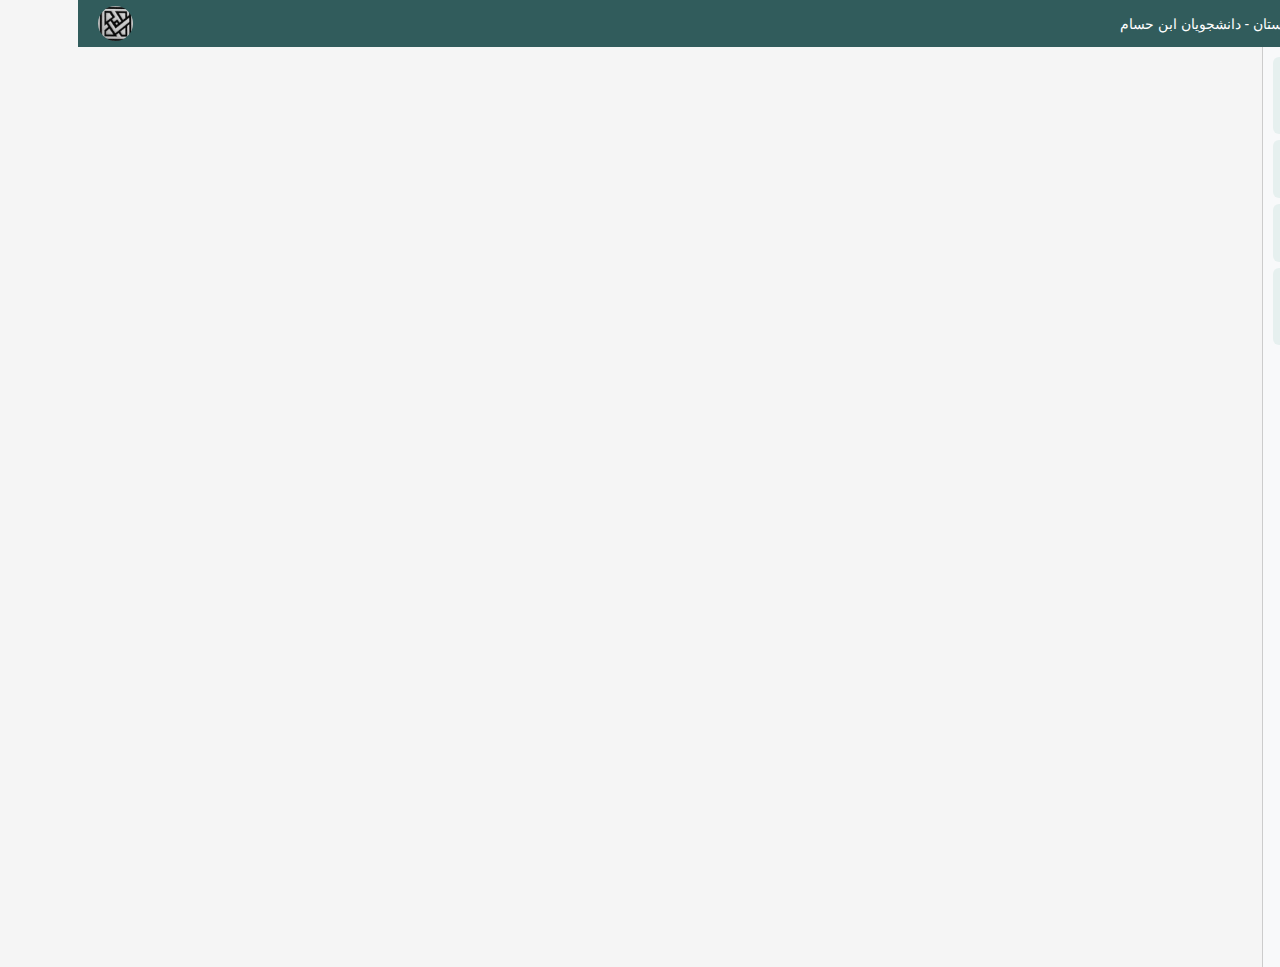
<file: home.html>
<!DOCTYPE html>
<html lang="en">
<head>
    <meta charset="UTF-8">
    <meta name="viewport" content="width=device-width, initial-scale=1.0">
    <title>bostan</title>
    <link rel="stylesheet" href="main.css">
</head>
<body>
    <div class="divheader">
        <p class="pheader">سامانه بوستان  - دانشجویان ابن حسام</p>
        <img class="imgheader" src="OIP.jpg" >
      </div>
    
    <div class="div-container">
      <div class="divmenu">
        <ul>
          <li>🏠 صفحه‌ نخست
            <ul>
              <li>اعلان‌ها</li>
              <li>اخبار سامانه</li>
            </ul>
          </li>
      
          <li>📘 امور آموزشی
            <ul>
              <li>ثبت‌نام دروس</li>
              <li>کارنامه آموزشی</li>
              <li>برنامه هفتگی</li>
            </ul>
          </li>
    
          <li>💰 امور مالی
            <ul>
              <li>پرداخت شهریه</li>
              <li>سوابق پرداخت</li>
            </ul>
          </li>
      
          <li>👤 پروفایل کاربر
            <ul>
              <li>ویرایش اطلاعات</li>
              <li>تغییر رمز عبور</li>
            </ul>
          </li>
        </ul>
      </div>

      <div class="divmain">
        <iframe class="iframe" src="https://tvu.ac.ir/" frameborder="0"></iframe>
      </div>
    
    </div>


</body>
</html>
</file>
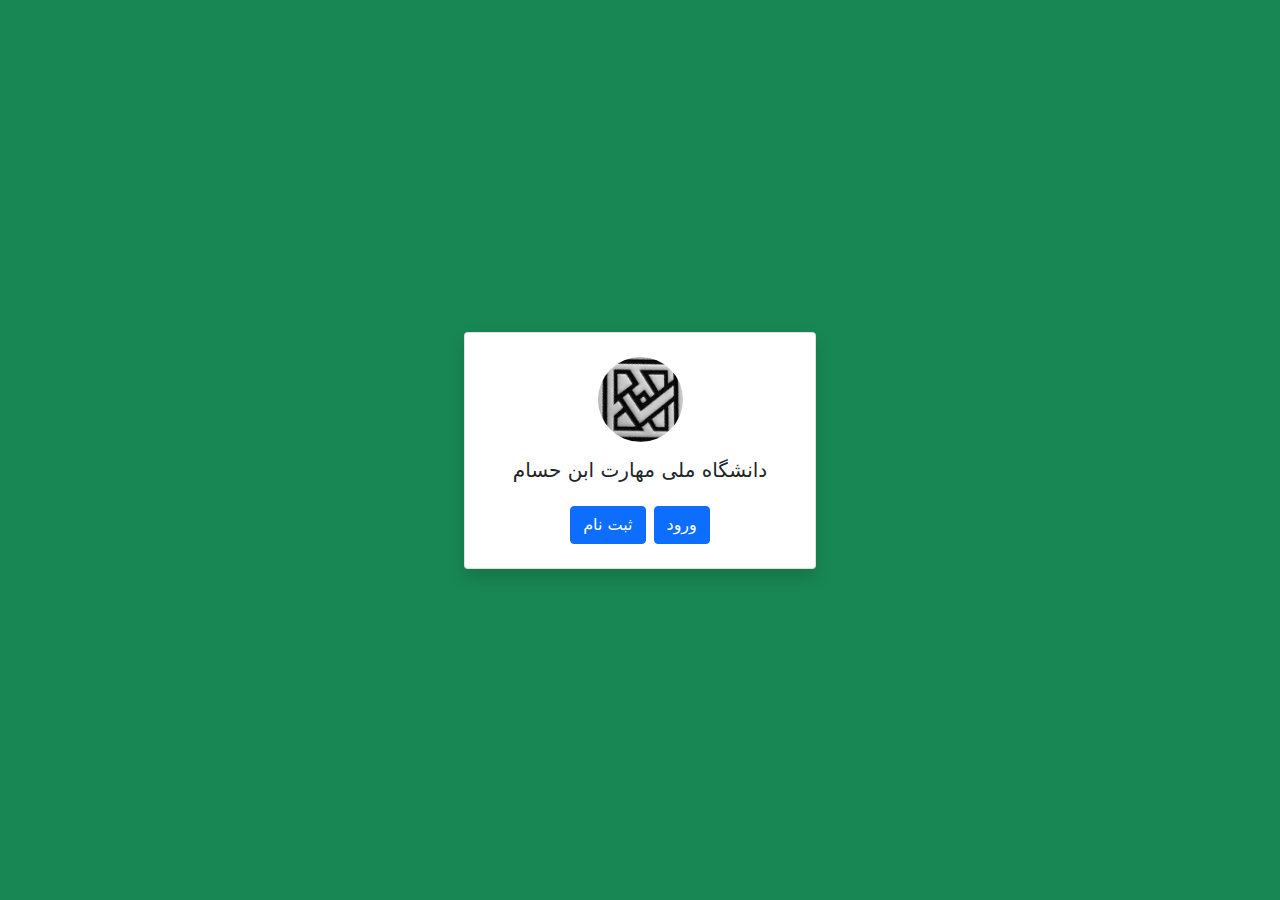
<file: source/Lo-Si.html>
<!DOCTYPE html>
<html lang="fa">
<head>
  <meta charset="UTF-8">
  <title>صفحه اصلی</title>
  <link rel="stylesheet" href="bootstrap/css/bootstrap.rtl.min.css" type="text/css">
  <script src="bootstrap/js/bootstrap.bundle.min.js"></script>
</head>
<body class="bg-success bg-opacity-25 d-flex justify-content-center align-items-center vh-100" dir="rtl">

  <div class="card text-center p-4 shadow" style="width: 22rem;">
    <img src="logo.jpg" class="rounded-circle mx-auto d-block mb-3" alt="لوگو" style="width:85px; height:85px;">
    <h1 class="h5 mb-4">دانشگاه ملی مهارت ابن حسام</h1>

    <div class="d-flex justify-content-center gap-2">
      <a href="login.html" class="btn btn-primary">ورود</a>
      <a href="sing up.html" class="btn btn-primary">ثبت نام</a>
    </div>
  </div>
</body>
</html>
</file>
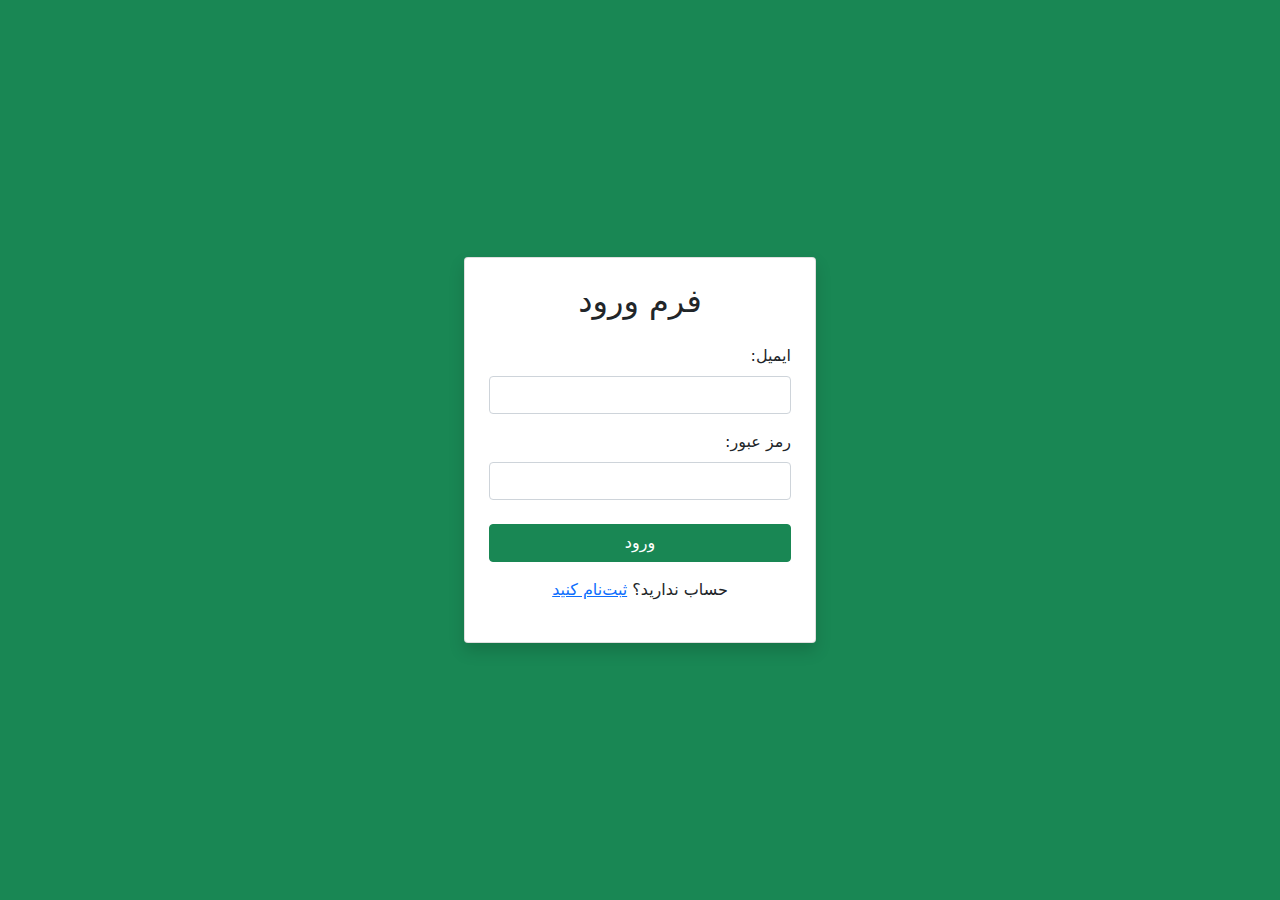
<file: source/login.html>
<!DOCTYPE html>
<html lang="fa">
<head>
  <meta charset="UTF-8">
  <title>ورود</title>
  <link rel="stylesheet" href="bootstrap/css/bootstrap.rtl.min.css" type="text/css">
  <script src="bootstrap/js/bootstrap.bundle.min.js"></script>
</head>
<body class="bg-success bg-opacity-25 d-flex justify-content-center align-items-center vh-100" dir="rtl">

  <div class="card p-4 shadow" style="width: 22rem;">
    <h2 class="text-center mb-4">فرم ورود</h2>

    <!-- فرم ورود -->
    <form class="d-flex flex-column gap-3" action="login.php" method="POST">
      <div>
        <label class="form-label">ایمیل:</label>
        <input type="email" class="form-control" required name="email">
      </div>

      <div>
        <label class="form-label">رمز عبور:</label>
        <input type="password" class="form-control" required name="password">
      </div>

      <button type="submit" class="btn btn-success mt-2">ورود</button>
    </form>

      <p class="text-center mt-3">حساب ندارید؟ 
      <a href="sing up.html">ثبت‌نام کنید</a></p>
  </div>
</body>
</html>
</file>
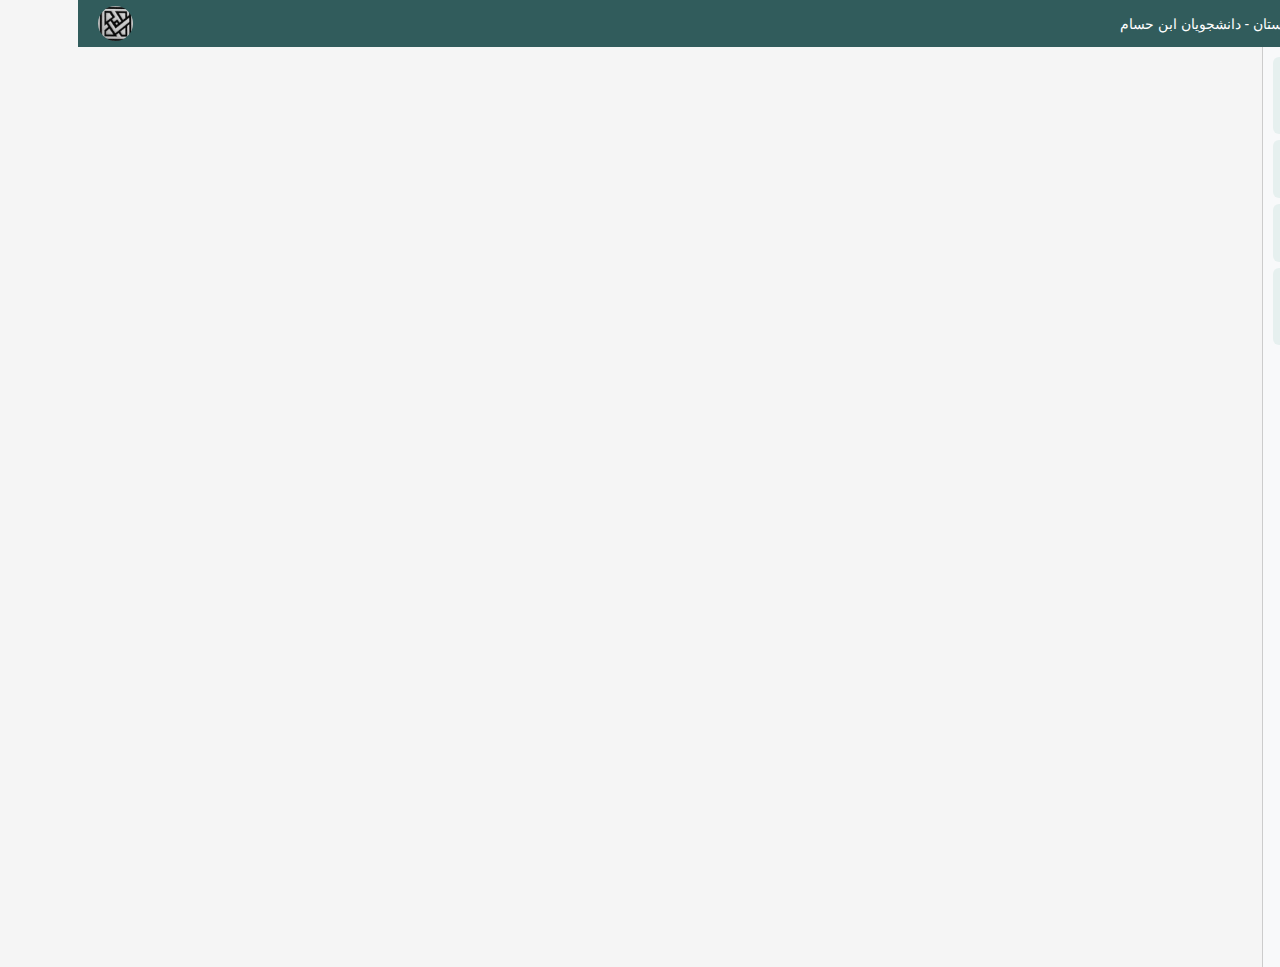
<file: source/main.html>
<!DOCTYPE html>
<html lang="en">
<head>
    <meta charset="UTF-8">
    <meta name="viewport" content="width=device-width, initial-scale=1.0">
    <title>bostan</title>
    <link rel="stylesheet" href="main.css">
</head>
<body>
    <div class="divheader">
        <p class="pheader">سامانه بوستان  - دانشجویان ابن حسام</p>
        <img class="imgheader" src="logo.jpg" >
      </div>
    
    <div class="div-container">
      <div class="divmenu">
        <ul>
          <li>🏠 صفحه‌ نخست
            <ul>
              <li>اعلان‌ها</li>
              <li>اخبار سامانه</li>
            </ul>
          </li>
      
          <li>📘 امور آموزشی
            <ul>
              <li>ثبت‌نام دروس</li>
              <li>کارنامه آموزشی</li>
              <li>برنامه هفتگی</li>
            </ul>
          </li>
    
          <li>💰 امور مالی
            <ul>
              <li>پرداخت شهریه</li>
              <li>سوابق پرداخت</li>
            </ul>
          </li>
      
          <li>👤 پروفایل کاربر
            <ul>
              <li>ویرایش اطلاعات</li>
              <li>تغییر رمز عبور</li>
            </ul>
          </li>
        </ul>
      </div>

      <div class="divmain">
        <iframe class="iframe" src="https://tvu.ac.ir/" frameborder="0"></iframe>
      </div>
    
    </div>


</body>
</html>
</file>
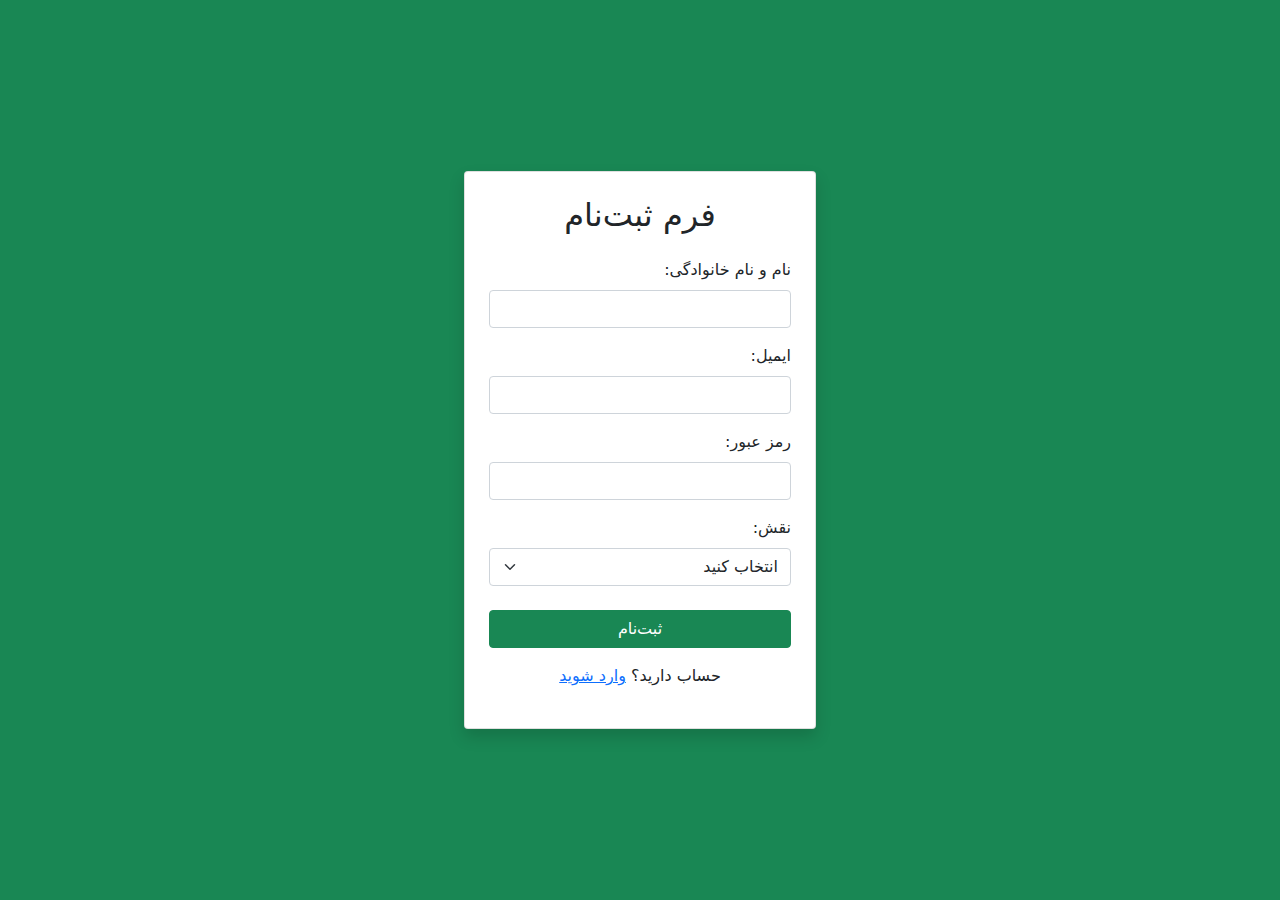
<file: source/sing up.html>
<!DOCTYPE html>
<html lang="fa">
<head>
  <meta charset="UTF-8">
  <title>ثبت نام</title>
  <link rel="stylesheet" href="bootstrap/css/bootstrap.rtl.min.css" type="text/css">
  <script src="bootstrap/js/bootstrap.bundle.min.js"></script>
</head>
<body class="bg-success bg-opacity-25 d-flex justify-content-center align-items-center vh-100" dir="rtl">

  <div class="card p-4 shadow" style="width: 22rem;">
    <h2 class="text-center mb-4">فرم ثبت‌نام</h2>

    <form class="d-flex flex-column gap-3" action="sing up.php" method="POST">
      <div>
        <label class="form-label">نام و نام خانوادگی:</label>
        <input type="text" class="form-control" required name="name">
      </div>

      <div>
        <label class="form-label">ایمیل:</label>
        <input type="email" class="form-control" required name="email">
      </div>

      <div>
        <label class="form-label">رمز عبور:</label>
        <input type="password" class="form-control" required name="password">
      </div>

      <div>
        <label class="form-label">نقش:</label>
        <select class="form-select" required name="role">
          <option value="" selected disabled>انتخاب کنید</option>
          <option value="مدرس">مدرس</option>
          <option value="دانشجو">دانشجو</option>
        </select>
      </div>

      <button type="submit" class="btn btn-success mt-2">ثبت‌نام</button>
    </form>

    <p class="text-center mt-3">حساب دارید؟ 
    <a href="login.html">وارد شوید</a></p>
  
  </div>

</body>
</html>
</file>
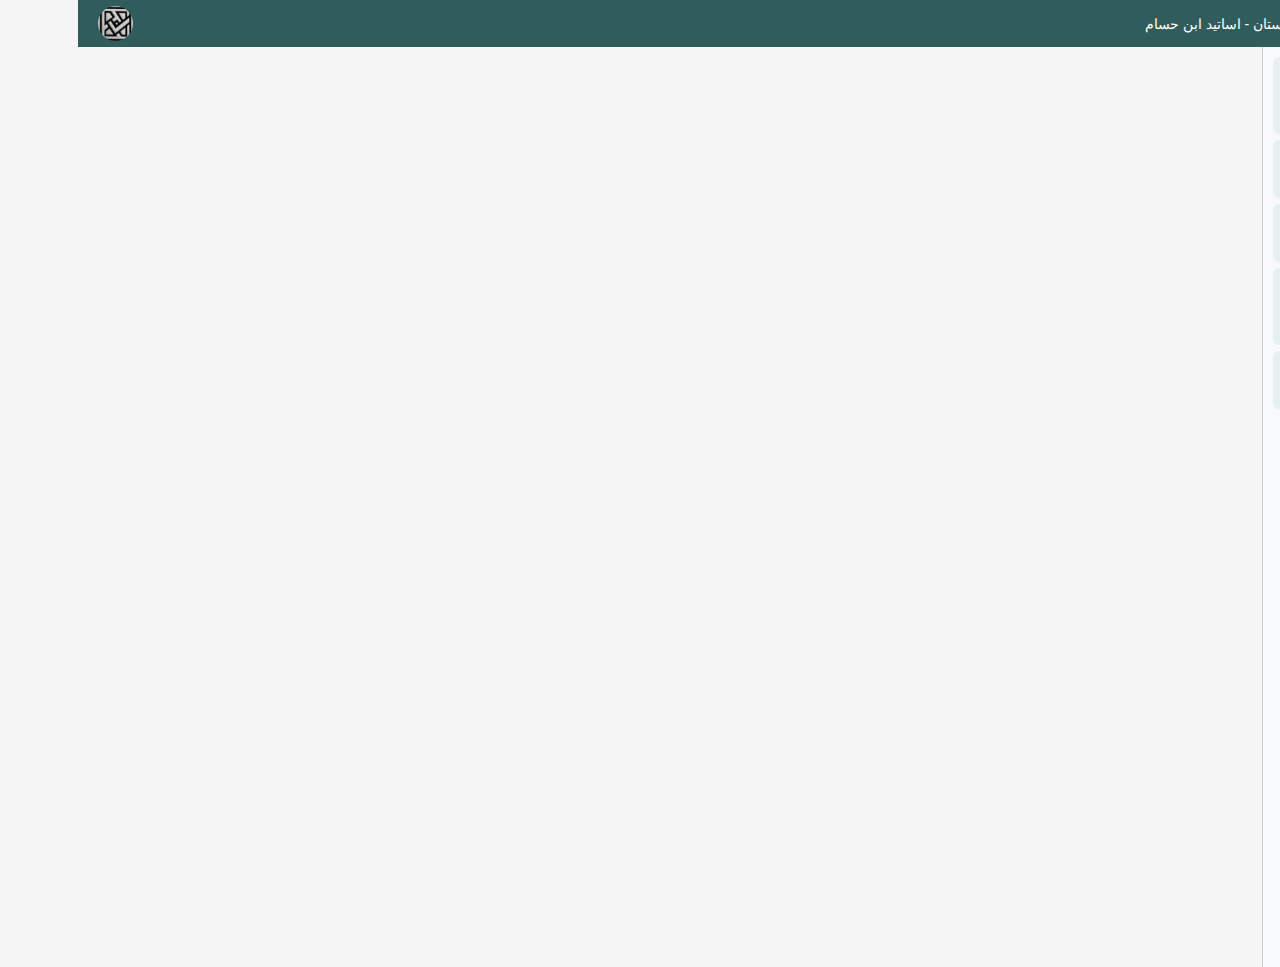
<file: source/teacher.html>
<!DOCTYPE html>
<html lang="en">
<head>
    <meta charset="UTF-8">
    <meta name="viewport" content="width=device-width, initial-scale=1.0">
    <title>bostan</title>
    <link rel="stylesheet" href="main.css">
</head>
<body>
    <div class="divheader">
        <p class="pheader">سامانه بوستان  - اساتید ابن حسام</p>
        <img class="imgheader" src="logo.jpg" >
        
      </div>
    
    <div class="div-container">
      <div class="divmenu">
        <ul>
          <li>🏠 صفحه‌ اصلی 
            <ul>
              <li>اعلان‌ها</li>
              <li>اخبار سامانه </li>
            </ul>
          </li>
      
          <li>📘 امور آموزشی
            <ul>
              <li>اطلاع رسانی </li>
              <li>ثبت‌نام دروس</li>
              <li>درس های اخذ شده</li>
              <li>برنامه هفتگی</li>
              <li>حضور و غیاب دروس </li>
            </ul>
          </li>
    
          <li>💰 امور مالی
            <ul>
              <li>مبلغ هر درس برای مدرس</li>
              <li>سوابق پرداخت</li>
            </ul>
          </li>
      
          <li>👤 پروفایل کاربر
            <ul>
              <li>ویرایش اطلاعات</li>
              <li>تغییر رمز عبور</li>
            </ul>
          </li>

          <li>
            <a href="logout.php" style="color:red; text-decoration:none;">🔴 خروج</a>
          </li>

        </ul>
      </div>

      <div class="divmain">
        <iframe class="iframe" src="https://tvu.ac.ir/" frameborder="0"></iframe>
      </div>
    
    </div>


</body>
</html>
</file>
<file: main.css>
body {
  margin: 0;
  padding: 0;
  font-family: "Vazir", sans-serif;
  background-color: #f5f5f5;
  direction: rtl;
}
/* div بالا */
.divheader {
  background-color: #315c5c; 
  color: white;
  display: flex;
  align-items: center;
  justify-content: space-between;
  padding: 6px 20px;
  
}
.pheader {
  margin: 0;
  font-size: 14px;
}
.imgheader {
  width: 35px;
  height: 35px;
  border-radius: 50%;
}

/* صفحه اصلی */
.div-container {
  display: flex;
  flex-direction: row;
}


/* ستون سمت راست */
.divmenu {
  width: 230px;
background-color: #f8f9fa;
  border-left: 1px solid #ccc;
  padding: 10px;
  height: 100vh;
}

/* لیست اصلی */
.divmenu ul {
  list-style: none;
  padding: 0;
  margin: 0;
}

/* آیتم‌های اصلی */
.divmenu li {
  background-color: #e6f0ef;
  margin-bottom: 6px;
  border-radius: 6px;
  padding: 10px;
  cursor: pointer;
  position: relative;
}

.divmenu li:hover {
  background-color: #d0e2e0;
}

/* زیرمنو */
.divmenu li ul {
  display: none;
  background-color: #f2f8f7;
  margin-top: 5px;
  border-radius: 5px;
  padding: 5px 10px;
}

/* وقتی موس روی آیتم رفت زیرمنو باز شه */
.divmenu li:hover ul {
  display: block;
}

.divmenu li ul li {
  background: none;
  padding: 5px 0;
  margin: 0;
  border: none;
  font-size: 14px;
  color: #333;
}

.divmenu li ul li:hover {
  color: #00796b;
}

.iframe{
  width: 1262px;
  height: 750px;
}
</file>
<file: source/main.css>
body {
  margin: 0;
  padding: 0;
  font-family: "Vazir", sans-serif;
  background-color: #f5f5f5;
  direction: rtl;
}
/* div بالا */
.divheader {
  background-color: #315c5c; 
  color: white;
  display: flex;
  align-items: center;
  justify-content: space-between;
  padding: 6px 20px;
  
}
.pheader {
  margin: 0;
  font-size: 14px;
}
.imgheader {
  width: 35px;
  height: 35px;
  border-radius: 50%;
}

/* صفحه اصلی */
.div-container {
  display: flex;
  flex-direction: row;
}


/* ستون سمت راست */
.divmenu {
  width: 230px;
background-color: #f8f9fa;
  border-left: 1px solid #ccc;
  padding: 10px;
  height: 100vh;
}

/* لیست اصلی */
.divmenu ul {
  list-style: none;
  padding: 0;
  margin: 0;
}

/* آیتم‌های اصلی */
.divmenu li {
  background-color: #e6f0ef;
  margin-bottom: 6px;
  border-radius: 6px;
  padding: 10px;
  cursor: pointer;
  position: relative;
}

.divmenu li:hover {
  background-color: #d0e2e0;
}

/* زیرمنو */
.divmenu li ul {
  display: none;
  background-color: #f2f8f7;
  margin-top: 5px;
  border-radius: 5px;
  padding: 5px 10px;
}

/* وقتی موس روی آیتم رفت زیرمنو باز شه */
.divmenu li:hover ul {
  display: block;
}

.divmenu li ul li {
  background: none;
  padding: 5px 0;
  margin: 0;
  border: none;
  font-size: 14px;
  color: #333;
}

.divmenu li ul li:hover {
  color: #00796b;
}

.iframe{
  width: 1262px;
  height: 750px;
}
</file>
